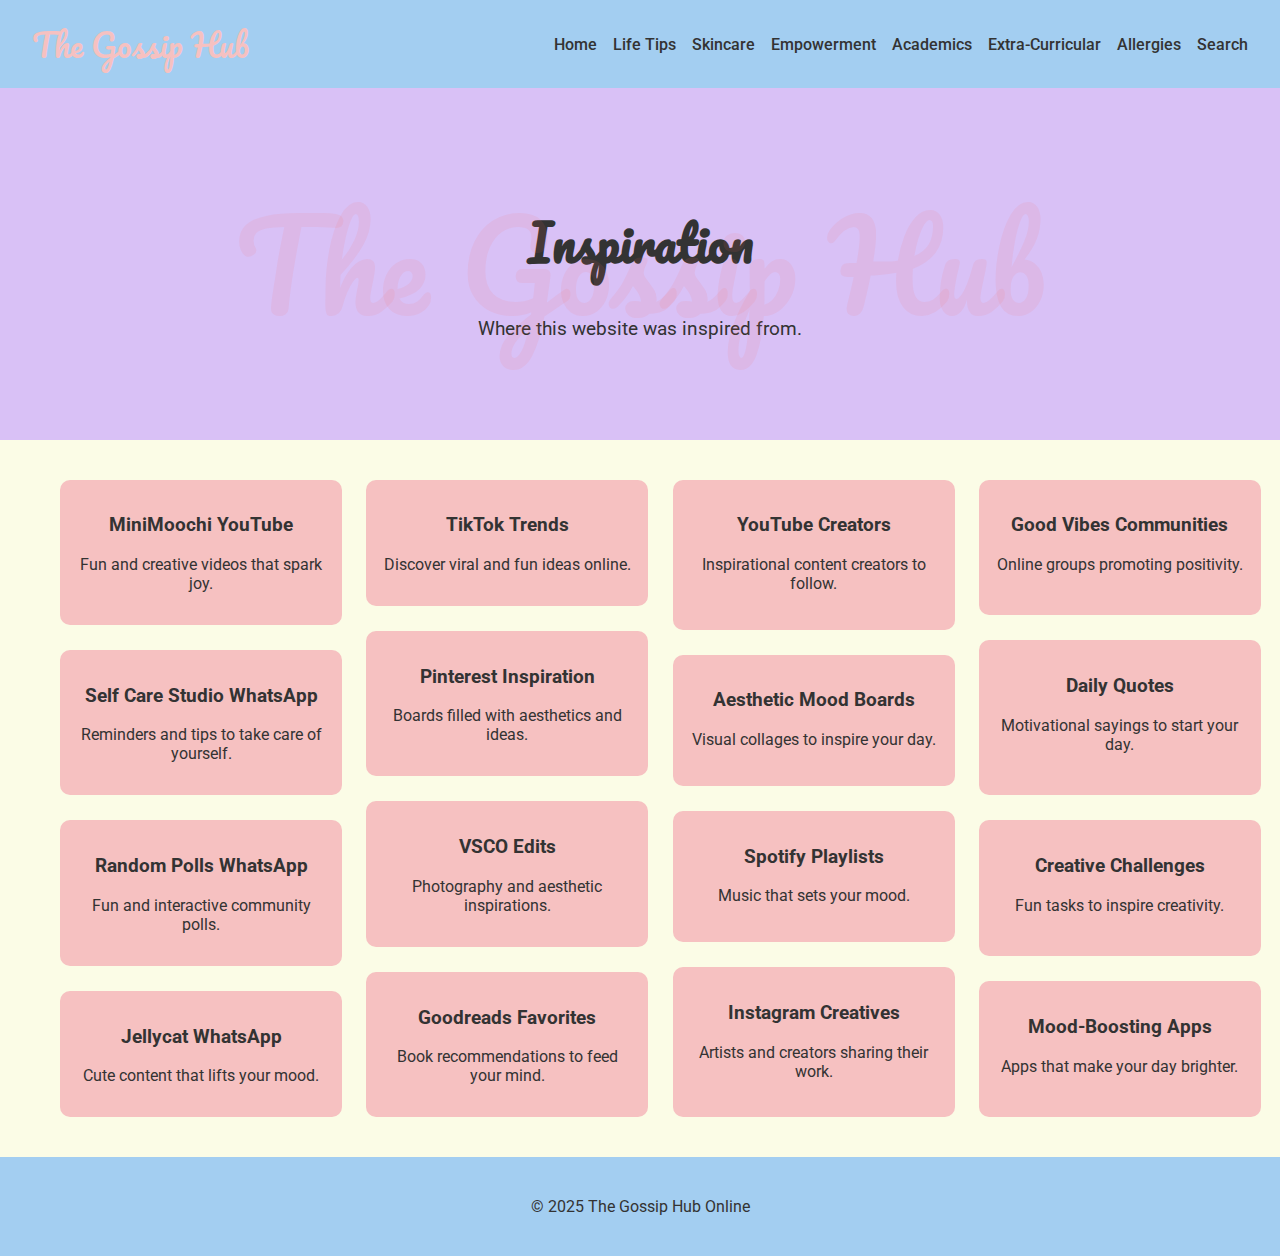
<file: inspiration.html>
<!DOCTYPE html>
<html lang="en">
<head>
<meta charset="UTF-16">
<meta name="viewport" content="width=device-width, initial-scale=1.0">
<title>Life Tips - The Gossip Hub</title>
<link href="https://fonts.googleapis.com/css2?family=Pacifico&family=Sacramento&family=Roboto&display=swap" rel="stylesheet">
<link rel="stylesheet" href="styles.css">
</head>
<body>

<header class="the_entire_header_bar_with_logo_and_navigation_links">
    <div class="the_logo_text_written_in_pacifico_font">The Gossip Hub</div>
    <nav>
        <ul class="the_list_of_navigation_links_at_the_top">
            <li><a href="index.html">Home</a></li>
            <li><a href="lifetips.html">Life Tips</a></li>
            <li><a href="skincare.html">Skincare</a></li>
            <li><a href="empowerment.html">Empowerment</a></li>
            <li><a href="academics.html">Academics</a></li>
            <li><a href="extra-curricular.html">Extra-Curricular</a></li>
            <li><a href="allergies.html">Allergies</a></li>
            <li><a href="search.html">Search</a></li>
        </ul>
    </nav>
</header>

<section class="the_large_intro_section_with_the_welcome_title">
    <h1 class="the_big_pacifico_title_in_the_intro_section">Inspiration</h1>
    <p class="the_small_description_under_the_big_intro_title">Where this website was inspired from.</p>
    <div class="the_faint_background_text_that_is_purely_decorative">The Gossip Hub</div>
</section>

<main class="the_main_content_area_of_the_homepage">
    <section class="the_section_for_life_tips_on_the_homepage">


        <div class="the_container_that_holds_all_the_cards_in_this_section">
<div class="the_container_that_holds_all_the_cards_in_this_section">

    <div class="one_individual_card_that_displays_an_image_and_text the_expandable_card">
        <h3 class="the_title_inside_one_card">MiniMoochi YouTube</h3>
        <p>Fun and creative videos that spark joy.</p>
        <div class="the_hidden_expanded_content">
            <p>Watching MiniMoochi’s content inspires creativity and positivity in everyday life.</p>
        </div>
    </div>

    <div class="one_individual_card_that_displays_an_image_and_text the_expandable_card">
        <h3 class="the_title_inside_one_card">Self Care Studio WhatsApp</h3>
        <p>Reminders and tips to take care of yourself.</p>
        <div class="the_hidden_expanded_content">
            <p>Daily self-care prompts encourage mindfulness, relaxation, and mental wellness.</p>
        </div>
    </div>

    <div class="one_individual_card_that_displays_an_image_and_text the_expandable_card">
        <h3 class="the_title_inside_one_card">Random Polls WhatsApp</h3>
        <p>Fun and interactive community polls.</p>
        <div class="the_hidden_expanded_content">
            <p>Engaging with polls is a playful way to connect and spark conversations.</p>
        </div>
    </div>

    <div class="one_individual_card_that_displays_an_image_and_text the_expandable_card">
        <h3 class="the_title_inside_one_card">Jellycat WhatsApp</h3>
        <p>Cute content that lifts your mood.</p>
        <div class="the_hidden_expanded_content">
            <p>Soft and adorable visuals make for comforting moments throughout the day.</p>
        </div>
    </div>

</div>

<div class="the_container_that_holds_all_the_cards_in_this_section">

    <div class="one_individual_card_that_displays_an_image_and_text the_expandable_card">
        <h3 class="the_title_inside_one_card">TikTok Trends</h3>
        <p>Discover viral and fun ideas online.</p>
        <div class="the_hidden_expanded_content">
            <p>Following trends can be entertaining and spark creative projects.</p>
        </div>
    </div>

    <div class="one_individual_card_that_displays_an_image_and_text the_expandable_card">
        <h3 class="the_title_inside_one_card">Pinterest Inspiration</h3>
        <p>Boards filled with aesthetics and ideas.</p>
        <div class="the_hidden_expanded_content">
            <p>Using Pinterest can give you ideas for crafts, decor, fashion, and more.</p>
        </div>
    </div>

    <div class="one_individual_card_that_displays_an_image_and_text the_expandable_card">
        <h3 class="the_title_inside_one_card">VSCO Edits</h3>
        <p>Photography and aesthetic inspirations.</p>
        <div class="the_hidden_expanded_content">
            <p>Exploring VSCO edits enhances creativity and visual expression.</p>
        </div>
    </div>

    <div class="one_individual_card_that_displays_an_image_and_text the_expandable_card">
        <h3 class="the_title_inside_one_card">Goodreads Favorites</h3>
        <p>Book recommendations to feed your mind.</p>
        <div class="the_hidden_expanded_content">
            <p>Discovering favorite reads encourages learning and exploration of new ideas.</p>
        </div>
    </div>

</div>

<div class="the_container_that_holds_all_the_cards_in_this_section">

    <div class="one_individual_card_that_displays_an_image_and_text the_expandable_card">
        <h3 class="the_title_inside_one_card">YouTube Creators</h3>
        <p>Inspirational content creators to follow.</p>
        <div class="the_hidden_expanded_content">
            <p>Creators share stories, tips, and tutorials that motivate and entertain.</p>
        </div>
    </div>

    <div class="one_individual_card_that_displays_an_image_and_text the_expandable_card">
        <h3 class="the_title_inside_one_card">Aesthetic Mood Boards</h3>
        <p>Visual collages to inspire your day.</p>
        <div class="the_hidden_expanded_content">
            <p>Compiling images and quotes creates a personal source of daily inspiration.</p>
        </div>
    </div>

    <div class="one_individual_card_that_displays_an_image_and_text the_expandable_card">
        <h3 class="the_title_inside_one_card">Spotify Playlists</h3>
        <p>Music that sets your mood.</p>
        <div class="the_hidden_expanded_content">
            <p>Listening to curated playlists can motivate, relax, or energize you.</p>
        </div>
    </div>

    <div class="one_individual_card_that_displays_an_image_and_text the_expandable_card">
        <h3 class="the_title_inside_one_card">Instagram Creatives</h3>
        <p>Artists and creators sharing their work.</p>
        <div class="the_hidden_expanded_content">
            <p>Exploring creative feeds introduces inspiration for art, fashion, and lifestyle.</p>
        </div>
    </div>

</div>

<div class="the_container_that_holds_all_the_cards_in_this_section">

    <div class="one_individual_card_that_displays_an_image_and_text the_expandable_card">
        <h3 class="the_title_inside_one_card">Good Vibes Communities</h3>
        <p>Online groups promoting positivity.</p>
        <div class="the_hidden_expanded_content">
            <p>Joining uplifting communities encourages growth, connection, and support.</p>
        </div>
    </div>

    <div class="one_individual_card_that_displays_an_image_and_text the_expandable_card">
        <h3 class="the_title_inside_one_card">Daily Quotes</h3>
        <p>Motivational sayings to start your day.</p>
        <div class="the_hidden_expanded_content">
            <p>Reading quotes helps set a positive mindset and reflect on meaningful ideas.</p>
        </div>
    </div>

    <div class="one_individual_card_that_displays_an_image_and_text the_expandable_card">
        <h3 class="the_title_inside_one_card">Creative Challenges</h3>
        <p>Fun tasks to inspire creativity.</p>
        <div class="the_hidden_expanded_content">
            <p>Participating in challenges sparks imagination and encourages trying new things.</p>
        </div>
    </div>

    <div class="one_individual_card_that_displays_an_image_and_text the_expandable_card">
        <h3 class="the_title_inside_one_card">Mood-Boosting Apps</h3>
        <p>Apps that make your day brighter.</p>
        <div class="the_hidden_expanded_content">
            <p>Exploring apps focused on wellness, fun, or aesthetics can inspire and relax.</p>
        </div>
    </div>

</div>


    </section>
</main>


<footer class="the_footer_at_the_bottom_with_copyright_text">
    <p>&copy; 2025 The Gossip Hub Online</p>
</footer>

<button id="resetDevMode" style="display:none; position:fixed; top:10px; right:10px; z-index:1000;">Reset Page</button>
<div id="devEffectsContainer" style="pointer-events:none; position:fixed; top:0; left:0; width:100%; height:100%; z-index:999;"></div>

<script>
let devMode = false;
const devContainer = document.getElementById('devEffectsContainer');


const emojis = ["🌈", "💜", "🎉", "✨", "🔮", "🧋", "💔", "❤️‍🩹", "❤️‍🔥","☕️", "🍵", "💖", "💝", "🎀", "🩵" ,"💙", "💜", "🩷", "🤍", "🎉", "🧃", "❔"," 🖤","🥤", "🧊", "❄️", "🌺", "☀️", "🌷","🌸", "🍁", "🦶", "👅", "😼", "🍓", "☁️", "🌧️", "⛅️", "🌨️"," ☔️" 
];


function createDevEffect() {
    const span = document.createElement('span');
    span.classList.add('devEffectItem');
    span.textContent = emojis[Math.floor(Math.random() * emojis.length)];
    span.style.left = Math.random() * 100 + "vw";
    span.style.fontSize = (20 + Math.random() * 30) + "px";
    devContainer.appendChild(span);
    setTimeout(() => { span.remove(); }, 4000);
}
document.addEventListener("keydown", function(e) {
    if ((e.ctrlKey || e.metaKey) && e.key === 'd') {
        e.preventDefault();
        devMode = !devMode;
        document.body.classList.toggle("dev-mode", devMode);
        document.getElementById("resetDevMode").style.display = devMode ? "block" : "none";

        if(devMode){
            // Launch confetti/emoji effect repeatedly
            devInterval = setInterval(createDevEffect, 150);
        } else {
            clearInterval(devInterval);
        }
    }
});


document.getElementById("resetDevMode").addEventListener("click", () => {
    document.body.classList.remove("dev-mode");
    document.getElementById("resetDevMode").style.display = "none";
    clearInterval(devInterval);
});
    const cards = document.querySelectorAll('.the_expandable_card');

    cards.forEach(card => {
        card.addEventListener('click', () => {
            card.classList.toggle('open');
        });
    });
</script>

</body>
</html>
</file>
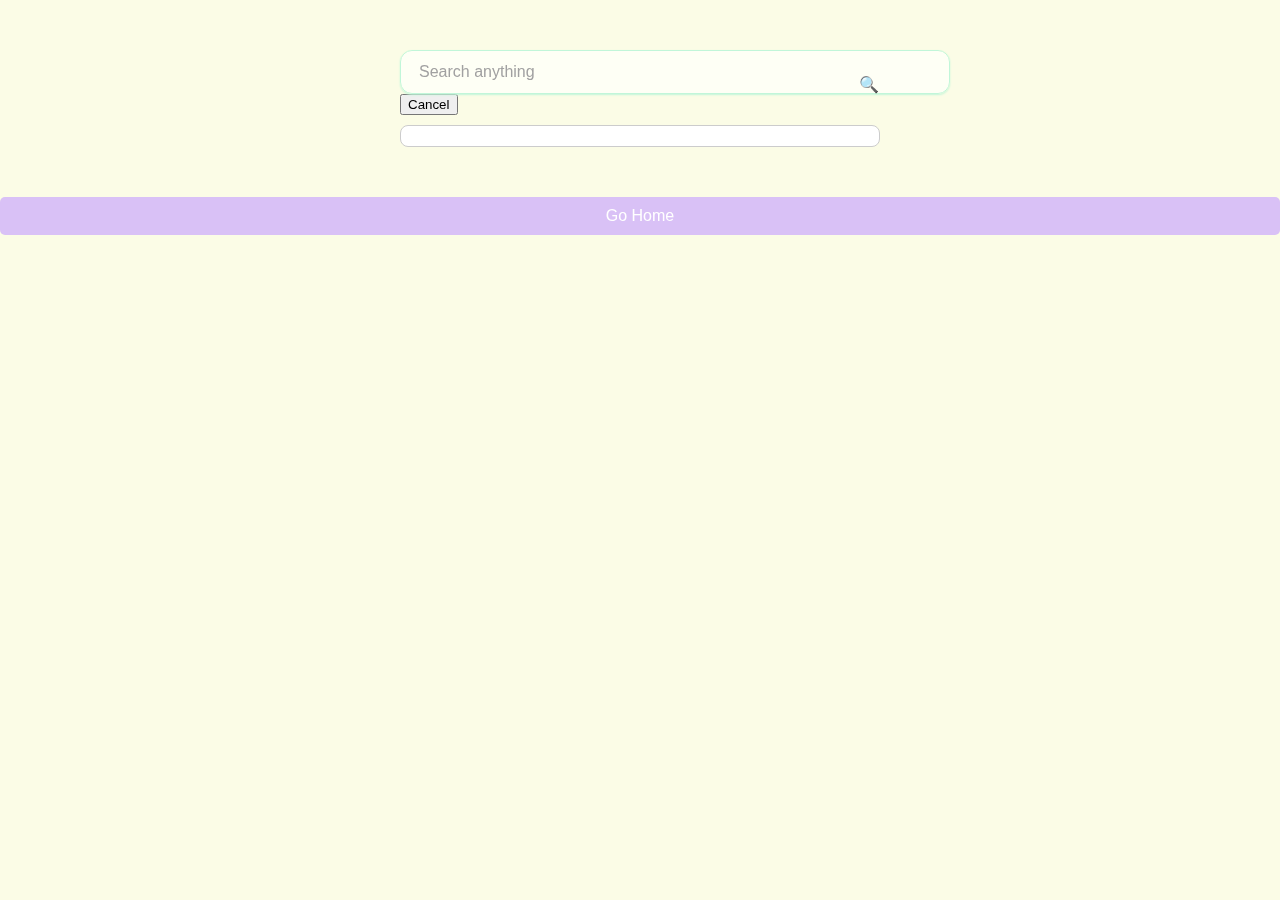
<file: search.html>
<!DOCTYPE html>
<html>
<head>
    <meta charset="UTF-16">
    <link rel="stylesheet" href="styles.css">
    <title>Search - The Gossip Hub</title>
    <style>
        .search-results-container {
            margin-top: 10px;
            max-height: 300px;
            overflow-y: auto;
            border: 1px solid #ccc;
            border-radius: 8px;
            background: #fff;
            padding: 10px;
        }
        .search-result-item {
            padding: 8px;
            border-bottom: 1px solid #eee;
        }
        .search-result-item:last-child {
            border-bottom: none;
        }
        .search-result-item a {
            text-decoration: none;
            color: #333;
        }
        .search-result-item a:hover h4 {
            text-decoration: underline;
        }
        .no-results {
            font-style: italic;
            color: #999;
        }
    </style>
</head>
<body>
<div class="the_entire_search_area_that_contains_the_box_and_maybe_icons">
    <div class="the_wrapper_that_contains_search_input_and_icon">
        <input 
            type="text" 
            id="the_search_box_where_the_user_types_the_query" 
            class="the_actual_search_input_field_that_users_type_in"
            placeholder="Search anything"
        >
        <span class="the_magnifying_glass_icon_inside_the_search_box">&#128269;</span>
        <button class="search_cancel_button">Cancel</button>
    </div>
</div>
<a href="index.html" class="go_home_button">Go Home</a>

<button id="resetDevMode" style="display:none; position:fixed; top:10px; right:10px; z-index:1000;">Reset Page</button>
<div id="devEffectsContainer" style="pointer-events:none; position:fixed; top:0; left:0; width:100%; height:100%; z-index:999;"></div>

<script>
document.addEventListener("DOMContentLoaded", () => {

    const searchData = [
        { title: "Home", description: "Welcome to The Gossip Hub homepage.", url: "index.html" },
        { title: "Skincare Tips", description: "Learn how to take care of your skin effectively.", url: "skincare.html" },
        { title: "Empowerment", description: "Boost your confidence and personal growth.", url: "empowerment.html" },
        { title: "Academics", description: "Study tips, subject guides, and academic advice.", url: "academics.html" },
        { title: "Extra-Curricular", description: "Ideas and tips for extra-curricular activities.", url: "extra-curricular.html" },
        { title: "Allergies", description: "Understand allergies, symptoms, and precautions.", url: "allergies.html" },
        { title: "Life Tips", description: "Daily life advice to improve your mindset and habits.", url: "life-tips.html" }
    ];

    const searchInput = document.getElementById("the_search_box_where_the_user_types_the_query");
    const resultsContainer = document.createElement("div");
    resultsContainer.classList.add("search-results-container");
    document.querySelector(".the_wrapper_that_contains_search_input_and_icon").appendChild(resultsContainer);

    const cancelBtn = document.querySelector(".search_cancel_button");

    function renderResults(filteredData) {
        resultsContainer.innerHTML = "";
        if (filteredData.length === 0) {
            resultsContainer.innerHTML = "<p class='no-results'>No results found.</p>";
            return;
        }
        filteredData.forEach(item => {
            const resultItem = document.createElement("div");
            resultItem.classList.add("search-result-item");
            resultItem.innerHTML = `
                <a href="${item.url}">
                    <h4>${item.title}</h4>
                    <p>${item.description}</p>
                </a>
            `;
            resultsContainer.appendChild(resultItem);
        });
    }

    function filterSearch(query) {
        const lowerQuery = query.toLowerCase().trim();
        return searchData.filter(item => 
            item.title.toLowerCase().includes(lowerQuery) ||
            item.description.toLowerCase().includes(lowerQuery)
        );
    }

    searchInput.addEventListener("input", () => {
        const query = searchInput.value;
        if (!query) {
            resultsContainer.innerHTML = "";
            return;
        }
        const filtered = filterSearch(query);
        renderResults(filtered);
    });

    cancelBtn.addEventListener("click", () => {
        searchInput.value = "";
        resultsContainer.innerHTML = "";
    });

//This part is just an easter egg feature. I had to research online to create it, so this next code is not entirely my own. To activate it, you have to press Control D.

    let devMode = false;
    const devContainer = document.getElementById('devEffectsContainer');
    const resetBtn = document.getElementById("resetDevMode");

    const emojis = ["🌈", "💜", "🎉", "✨", "🔮", "🧋", "💔", "❤️‍🩹", "❤️‍🔥","☕️", "🍵", "💖", "💝", "🎀", "🩵","💙","🩷","🤍","🎉","🧃","❔","🖤","🥤","🧊","❄️","🌺","☀️","🌷","🌸","🍁","🦶","😼","🍓","☁️","🌧️","⛅️","🌨️","☔️"];

    function createDevEffect() {
        const span = document.createElement('span');
        span.classList.add('devEffectItem');
        span.textContent = emojis[Math.floor(Math.random() * emojis.length)];
        span.style.left = Math.random() * 100 + "vw";
        span.style.fontSize = (20 + Math.random() * 30) + "px";
        devContainer.appendChild(span);
        setTimeout(() => { span.remove(); }, 4000);
    }

    document.addEventListener("keydown", function(e) {
        if ((e.ctrlKey || e.metaKey) && e.key === 'd') {
            e.preventDefault();
            devMode = !devMode;
            document.body.classList.toggle("dev-mode", devMode);
            resetBtn.style.display = devMode ? "block" : "none";

            if(devMode){
                devInterval = setInterval(createDevEffect, 150);
            } else {
                clearInterval(devInterval);
            }
        }
    });

    resetBtn.addEventListener("click", () => {
        document.body.classList.remove("dev-mode");
        resetBtn.style.display = "none";
        clearInterval(devInterval);
    });

});
</script>
</body>
</html>
</file>
<file: styles.css>
��b o d y   { 
         f o n t - f a m i l y :   ' R o b o t o ' ,   s a n s - s e r i f ; 
         m a r g i n :   0 ; 
         p a d d i n g :   0 ; 
         b a c k g r o u n d - c o l o r :   # f b f c e 6 ; 
         c o l o r :   # 3 3 3 ; 
 } 
 
 
 . t h e _ e n t i r e _ h e a d e r _ b a r _ w i t h _ l o g o _ a n d _ n a v i g a t i o n _ l i n k s   { 
         d i s p l a y :   f l e x ; 
         j u s t i f y - c o n t e n t :   s p a c e - b e t w e e n ; 
         a l i g n - i t e m s :   c e n t e r ; 
         p a d d i n g :   1 r e m   2 r e m ; 
         b a c k g r o u n d - c o l o r :   # A 3 C E F 1 ; 
 } 
 
 . t h e _ l o g o _ t e x t _ w r i t t e n _ i n _ p a c i f i c o _ f o n t   { 
         f o n t - f a m i l y :   ' P a c i f i c o ' ,   c u r s i v e ; 
         f o n t - s i z e :   2 r e m ; 
         c o l o r :   # F 6 C 1 C 1 ; 
 } 
 
 . t h e _ l i s t _ o f _ n a v i g a t i o n _ l i n k s _ a t _ t h e _ t o p   { 
         l i s t - s t y l e :   n o n e ; 
         d i s p l a y :   f l e x ; 
         g a p :   1 r e m ; 
         m a r g i n :   0 ; 
         p a d d i n g :   0 ; 
 } 
 
 . t h e _ l i s t _ o f _ n a v i g a t i o n _ l i n k s _ a t _ t h e _ t o p   a   { 
         t e x t - d e c o r a t i o n :   n o n e ; 
         c o l o r :   # 3 3 3 ; 
         f o n t - w e i g h t :   5 0 0 ; 
         t r a n s i t i o n :   c o l o r   0 . 3 s   e a s e ; 
 } 
 
 . t h e _ l i s t _ o f _ n a v i g a t i o n _ l i n k s _ a t _ t h e _ t o p   a : h o v e r   { 
         c o l o r :   # F F 6 F 6 1 ; 
 } 
 
 . t h e _ l a r g e _ i n t r o _ s e c t i o n _ w i t h _ t h e _ w e l c o m e _ t i t l e   { 
         p o s i t i o n :   r e l a t i v e ; 
         t e x t - a l i g n :   c e n t e r ; 
         p a d d i n g :   5 r e m   2 r e m ; 
         b a c k g r o u n d - c o l o r :   # D 9 C 1 F 6 ; 
         o v e r f l o w :   h i d d e n ; 
 } 
 
 . t h e _ b i g _ p a c i f i c o _ t i t l e _ i n _ t h e _ i n t r o _ s e c t i o n   { 
         f o n t - f a m i l y :   ' P a c i f i c o ' ,   c u r s i v e ; 
         f o n t - s i z e :   3 r e m ; 
 } 
 
 . t h e _ s m a l l _ d e s c r i p t i o n _ u n d e r _ t h e _ b i g _ i n t r o _ t i t l e   { 
         f o n t - s i z e :   1 . 2 r e m ; 
 } 
 
 . t h e _ b u t t o n _ i n _ t h e _ i n t r o _ s e c t i o n _ m e a n t _ f o r _ r e a d i n g _ m o r e   { 
         b a c k g r o u n d - c o l o r :   # F F 6 F 6 1 ; 
         b o r d e r :   n o n e ; 
         c o l o r :   w h i t e ; 
         p a d d i n g :   0 . 8 r e m   1 . 5 r e m ; 
         b o r d e r - r a d i u s :   1 0 p x ; 
         c u r s o r :   p o i n t e r ; 
         f o n t - s i z e :   1 r e m ; 
         t r a n s i t i o n :   b a c k g r o u n d - c o l o r   0 . 3 s   e a s e ; 
 } 
 
 . t h e _ b u t t o n _ i n _ t h e _ i n t r o _ s e c t i o n _ m e a n t _ f o r _ r e a d i n g _ m o r e : h o v e r   { 
         b a c k g r o u n d - c o l o r :   # e 6 5 b 5 0 ; 
 } 
 
 . t h e _ f a i n t _ b a c k g r o u n d _ t e x t _ t h a t _ i s _ p u r e l y _ d e c o r a t i v e   { 
         f o n t - f a m i l y :   ' P a c i f i c o ' ,   c u r s i v e ; 
         f o n t - s i z e :   1 2 0 p x ; 
         c o l o r :   r g b a ( 2 5 5 ,   1 1 1 ,   9 7 ,   0 . 1 ) ; 
         p o s i t i o n :   a b s o l u t e ; 
         t o p :   5 0 % ; 
         l e f t :   5 0 % ; 
         t r a n s f o r m :   t r a n s l a t e ( - 5 0 % ,   - 5 0 % ) ; 
         p o i n t e r - e v e n t s :   n o n e ; 
         w h i t e - s p a c e :   n o w r a p ; 
 } 
 
 . t h e _ t i t l e _ f o r _ e a c h _ s e c t i o n _ w r i t t e n _ i n _ s a c r a m e n t o _ f o n t   { 
         f o n t - f a m i l y :   ' S a c r a m e n t o ' ,   c u r s i v e ; 
         f o n t - s i z e :   2 r e m ; 
         t e x t - a l i g n :   c e n t e r ; 
         m a r g i n - t o p :   2 r e m ; 
 } 
 
 . t h e _ c o n t a i n e r _ t h a t _ h o l d s _ a l l _ t h e _ c a r d s _ i n _ t h i s _ s e c t i o n   { 
         d i s p l a y :   g r i d ; 
         g r i d - t e m p l a t e - c o l u m n s :   r e p e a t ( a u t o - f i t ,   m i n m a x ( 2 5 0 p x ,   1 f r ) ) ; 
         g a p :   2 5 p x ; 
         w i d t h :   1 0 0 % ; 
         m a x - w i d t h :   1 2 0 0 p x ; 
         m a r g i n :   0   a u t o ; 
         p a d d i n g :   2 0 p x ; 
 } 
 
 . o n e _ i n d i v i d u a l _ c a r d _ t h a t _ d i s p l a y s _ a n _ i m a g e _ a n d _ t e x t   { 
         b a c k g r o u n d - c o l o r :   # F 6 C 1 C 1 ; 
         p a d d i n g :   1 r e m ; 
         w i d t h :   2 5 0 p x ; 
         b o r d e r - r a d i u s :   1 0 p x ; 
         t e x t - a l i g n :   c e n t e r ; 
         t r a n s i t i o n :   t r a n s f o r m   0 . 3 s   e a s e ,   b o x - s h a d o w   0 . 3 s   e a s e ; 
 } 
 
 . o n e _ i n d i v i d u a l _ c a r d _ t h a t _ d i s p l a y s _ a n _ i m a g e _ a n d _ t e x t : h o v e r   { 
         t r a n s f o r m :   t r a n s l a t e Y ( - 5 p x ) ; 
         b o x - s h a d o w :   0   8 p x   1 5 p x   r g b a ( 0 , 0 , 0 , 0 . 1 ) ; 
 } 
 
 . o n e _ i n d i v i d u a l _ c a r d _ t h a t _ d i s p l a y s _ a n _ i m a g e _ a n d _ t e x t   i m g   { 
         w i d t h :   1 0 0 % ; 
         b o r d e r - r a d i u s :   1 0 p x ; 
 } 
 
 . t h e _ f o o t e r _ a t _ t h e _ b o t t o m _ w i t h _ c o p y r i g h t _ t e x t   { 
         b a c k g r o u n d - c o l o r :   # A 3 C E F 1 ; 
         t e x t - a l i g n :   c e n t e r ; 
         p a d d i n g :   1 . 5 r e m ; 
 } 
 . t h e _ h i d d e n _ e x p a n d e d _ c o n t e n t   { 
         d i s p l a y :   n o n e ; 
         m a r g i n - t o p :   1 0 p x ; 
         p a d d i n g - t o p :   1 0 p x ; 
         b o r d e r - t o p :   1 p x   s o l i d   r g b a ( 0 , 0 , 0 , 0 . 1 ) ; 
 } 
 
 . t h e _ e x p a n d a b l e _ c a r d . o p e n   . t h e _ h i d d e n _ e x p a n d e d _ c o n t e n t   { 
         d i s p l a y :   b l o c k ; 
 } 
 
 
 . t h e _ e n t i r e _ s e a r c h _ a r e a _ t h a t _ c o n t a i n s _ t h e _ b o x _ a n d _ m a y b e _ i c o n s   { 
         w i d t h :   1 0 0 % ; 
         d i s p l a y :   f l e x ; 
         j u s t i f y - c o n t e n t :   c e n t e r ; 
         m a r g i n :   5 0 p x   0 ; 
 } 
 
 . t h e _ w r a p p e r _ t h a t _ c o n t a i n s _ s e a r c h _ i n p u t _ a n d _ i c o n   { 
         p o s i t i o n :   r e l a t i v e ; 
         w i d t h :   4 5 % ; 
         m a x - w i d t h :   4 8 0 p x ; 
         t r a n s i t i o n :   w i d t h   0 . 3 5 s   e a s e ; 
 } 
 . t h e _ a c t u a l _ s e a r c h _ i n p u t _ f i e l d _ t h a t _ u s e r s _ t y p e _ i n   { 
         w i d t h :   1 0 0 % ; 
         p a d d i n g :   1 2 p x   5 0 p x   1 2 p x   1 8 p x ; 
         b o r d e r :   1 p x   s o l i d   # C 1 F 6 D 9 ; 
         b o r d e r - r a d i u s :   1 2 p x ; 
         f o n t - s i z e :   1 6 p x ; 
         b a c k g r o u n d :   r g b a ( 2 5 5 ,   2 5 5 ,   2 5 5 ,   0 . 7 5 ) ; 
         b a c k d r o p - f i l t e r :   s a t u r a t e ( 1 8 0 % )   b l u r ( 2 0 p x ) ; 
 
         b o x - s h a d o w : 
                 0   1 p x   2 p x   # C 1 F 6 D 9 , 
                 0   0   0   0   r g b a ( 0 , 1 2 2 , 2 5 5 , 0 . 4 ) ; 
 
         t r a n s i t i o n : 
                 b o x - s h a d o w   0 . 3 s   e a s e , 
                 b o r d e r - c o l o r   0 . 3 s   e a s e , 
                 b a c k g r o u n d   0 . 3 s   e a s e , 
                 t r a n s f o r m   0 . 3 s   e a s e ; 
 } 
 
 
 . t h e _ a c t u a l _ s e a r c h _ i n p u t _ f i e l d _ t h a t _ u s e r s _ t y p e _ i n : h o v e r   { 
         b o x - s h a d o w : 
                 0   2 p x   6 p x   # C 1 F 6 D 9 ; 
 } 
 
 . t h e _ a c t u a l _ s e a r c h _ i n p u t _ f i e l d _ t h a t _ u s e r s _ t y p e _ i n : f o c u s   { 
         b a c k g r o u n d :   # f b f c e 6 ; 
         b o r d e r - c o l o r :   # C 1 F 6 D 9 ; 
         t r a n s f o r m :   s c a l e ( 1 . 0 3 ) ; 
 
         b o x - s h a d o w : 
                 0   0   1 0 p x   # C 1 F 6 D 9 , 
                 0   4 p x   1 4 p x   # C 1 F 6 D 9 ; 
 } 
 
 . t h e _ a c t u a l _ s e a r c h _ i n p u t _ f i e l d _ t h a t _ u s e r s _ t y p e _ i n : f o c u s   +   . t h e _ m a g n i f y i n g _ g l a s s _ i c o n _ i n s i d e _ t h e _ s e a r c h _ b o x , 
 . t h e _ a c t u a l _ s e a r c h _ i n p u t _ f i e l d _ t h a t _ u s e r s _ t y p e _ i n : f o c u s   ~   *   { 
 } 
 
 . t h e _ a c t u a l _ s e a r c h _ i n p u t _ f i e l d _ t h a t _ u s e r s _ t y p e _ i n : f o c u s   { 
 } 
 
 . t h e _ w r a p p e r _ t h a t _ c o n t a i n s _ s e a r c h _ i n p u t _ a n d _ i c o n : f o c u s - w i t h i n   { 
         w i d t h :   5 5 % ; 
         m a x - w i d t h :   5 6 0 p x ; 
 } 
 . t h e _ a c t u a l _ s e a r c h _ i n p u t _ f i e l d _ t h a t _ u s e r s _ t y p e _ i n : : p l a c e h o l d e r   { 
         c o l o r :   # a 1 a 1 a 1 ; 
 } 
 . t h e _ m a g n i f y i n g _ g l a s s _ i c o n _ i n s i d e _ t h e _ s e a r c h _ b o x   { 
         p o s i t i o n :   a b s o l u t e ; 
         r i g h t :   1 p x ; 
         t o p :   3 5 % ; 
         t r a n s f o r m :   t r a n s l a t e Y ( - 5 0 % ) ; 
         f o n t - s i z e :   1 r e m ; 
         c o l o r :   # ; 
         p o i n t e r - e v e n t s :   n o n e ; 
 } 
 . g o _ h o m e _ b u t t o n   { 
         d i s p l a y :   b l o c k ; 
         p a d d i n g :   1 0 p x   2 0 p x ; 
         b a c k g r o u n d - c o l o r :   # D 9 C 1 F 6 ; 
         c o l o r :   w h i t e ; 
         t e x t - d e c o r a t i o n :   n o n e ; 
         b o r d e r - r a d i u s :   5 p x ; 
         f o n t - s i z e :   1 6 p x ; 
         m a r g i n :   1 0 p x   a u t o ;   
         t e x t - a l i g n :   c e n t e r ;   
 } 
 
 . g o _ h o m e _ b u t t o n : h o v e r   { 
         b a c k g r o u n d - c o l o r :   # D 9 C 1 F 6 ; 
 } 
 / *   A d d   T i p   B u t t o n   * / 
 . a d d - t i p - b u t t o n   { 
         d i s p l a y :   b l o c k ; 
         m a r g i n :   2 0 p x   a u t o ; 
         p a d d i n g :   1 2 p x   2 5 p x ; 
         b a c k g r o u n d - c o l o r :   # f f 6 9 b 4 ; 
         c o l o r :   w h i t e ; 
         b o r d e r :   n o n e ; 
         b o r d e r - r a d i u s :   1 0 p x ; 
         c u r s o r :   p o i n t e r ; 
         f o n t - s i z e :   1 8 p x ; 
 } 
 
 . a d d - t i p - b u t t o n : h o v e r   { 
         b a c k g r o u n d - c o l o r :   # f f 4 f 9 a ; 
 } 
 
 / *   P o p u p   B a c k g r o u n d   * / 
 . p o p u p - o v e r l a y   { 
         d i s p l a y :   n o n e ; 
         p o s i t i o n :   f i x e d ; 
         t o p :   0 ; 
         l e f t :   0 ; 
         w i d t h :   1 0 0 % ; 
         h e i g h t :   1 0 0 % ; 
         b a c k g r o u n d :   r g b a ( 0 , 0 , 0 , 0 . 6 ) ; 
         j u s t i f y - c o n t e n t :   c e n t e r ; 
         a l i g n - i t e m s :   c e n t e r ; 
         z - i n d e x :   9 9 9 ; 
 } 
 
 / *   P o p u p   B o x   * / 
 . p o p u p - b o x   { 
         b a c k g r o u n d :   w h i t e ; 
         p a d d i n g :   2 5 p x ; 
         w i d t h :   3 2 0 p x ; 
         b o r d e r - r a d i u s :   1 5 p x ; 
         b o x - s h a d o w :   0   0   2 0 p x   r g b a ( 0 , 0 , 0 , 0 . 2 ) ; 
 } 
 
 . p o p u p - b o x   i n p u t , 
 . p o p u p - b o x   t e x t a r e a   { 
         w i d t h :   1 0 0 % ; 
         m a r g i n - b o t t o m :   1 0 p x ; 
         p a d d i n g :   8 p x ; 
         b o r d e r - r a d i u s :   8 p x ; 
         b o r d e r :   1 p x   s o l i d   # c c c ; 
 } 
 
 . p o p u p - b u t t o n s   { 
         d i s p l a y :   f l e x ; 
         j u s t i f y - c o n t e n t :   s p a c e - b e t w e e n ; 
 } 
 
 . p o p u p - b u t t o n s   b u t t o n   { 
         p a d d i n g :   8 p x   1 5 p x ; 
         b o r d e r :   n o n e ; 
         b a c k g r o u n d :   # f f 6 9 b 4 ; 
         c o l o r :   w h i t e ; 
         b o r d e r - r a d i u s :   8 p x ; 
         c u r s o r :   p o i n t e r ; 
 } 
 
 . p o p u p - b u t t o n s   b u t t o n : h o v e r   { 
         b a c k g r o u n d :   # f f 4 f 9 a ; 
 } 
 
 
 . u s e r - t i p - c a r d   { 
         b a c k g r o u n d :   w h i t e ; 
         b o r d e r - r a d i u s :   1 2 p x ; 
         p a d d i n g :   1 5 p x ; 
         b o x - s h a d o w :   0   4 p x   1 5 p x   r g b a ( 0 , 0 , 0 , 0 . 1 ) ; 
         t e x t - a l i g n :   c e n t e r ; 
 } 
 
 . u s e r - a d d e d - c a r d   { 
         p o s i t i o n :   r e l a t i v e ; 
         b a c k g r o u n d - c o l o r :   # F 6 C 1 C 1 ; 
         t r a n s i t i o n :   t r a n s f o r m   0 . 3 s   e a s e ,   b o x - s h a d o w   0 . 3 s   e a s e ; 
 } 
 
 
 . u s e r - t i p - b a d g e   { 
         p o s i t i o n :   a b s o l u t e ; 
         t o p :   8 p x ; 
         l e f t :   8 p x ; 
         b a c k g r o u n d :   # f f 6 9 b 4 ; 
         c o l o r :   w h i t e ; 
         p a d d i n g :   3 p x   8 p x ; 
         f o n t - s i z e :   0 . 7 5 r e m ; 
         b o r d e r - r a d i u s :   6 p x ; 
         p o i n t e r - e v e n t s :   n o n e ; 
 } 
 
 
 . r e m o v e - c a r d - b u t t o n   { 
         m a r g i n - t o p :   1 2 p x ; 
         b a c k g r o u n d :   # f f 4 f 4 f ; 
         b o r d e r :   n o n e ; 
         p a d d i n g :   6 p x   1 2 p x ; 
         c o l o r :   w h i t e ; 
         f o n t - s i z e :   0 . 9 r e m ; 
         b o r d e r - r a d i u s :   8 p x ; 
         c u r s o r :   p o i n t e r ; 
         t r a n s i t i o n :   b a c k g r o u n d   0 . 3 s   e a s e ; 
 } 
 
 . r e m o v e - c a r d - b u t t o n : h o v e r   { 
         b a c k g r o u n d :   # d 6 3 8 3 8 ; 
 } 
 
 . d e v - m o d e   . o n e _ i n d i v i d u a l _ c a r d _ t h a t _ d i s p l a y s _ a n _ i m a g e _ a n d _ t e x t   { 
     a n i m a t i o n :   e x p l o d e   1 s   f o r w a r d s ; 
 } 
 
 @ k e y f r a m e s   e x p l o d e   { 
     0 %   {   t r a n s f o r m :   t r a n s l a t e ( 0 , 0 )   r o t a t e ( 0 d e g ) ;   } 
     5 0 %   {   t r a n s f o r m :   t r a n s l a t e ( c a l c ( - 5 0 v w   +   5 0 % ) ,   c a l c ( - 5 0 v h   +   5 0 % ) )   r o t a t e ( 1 8 0 d e g ) ;   o p a c i t y : 1 ;   } 
     1 0 0 %   {   t r a n s f o r m :   t r a n s l a t e ( c a l c ( 1 0 0 v w   -   5 0 % ) ,   c a l c ( 1 0 0 v h   -   5 0 % ) )   r o t a t e ( 7 2 0 d e g ) ;   o p a c i t y : 0 ;   } 
 } 
 
 . d e v - m o d e   b o d y   { 
     b a c k g r o u n d :   l i n e a r - g r a d i e n t ( 4 5 d e g ,   # f f b 6 c 1 ,   # 8 7 c e f a ,   # d d a 0 d d ) ; 
     a n i m a t i o n :   b g F l a s h   0 . 5 s   i n f i n i t e   a l t e r n a t e ; 
 } 
 
 @ k e y f r a m e s   b g F l a s h   { 
     0 %   {   b a c k g r o u n d - p o s i t i o n : 0   0 ;   } 
     1 0 0 %   {   b a c k g r o u n d - p o s i t i o n : 1 0 0 %   1 0 0 % ;   } 
 } 
 
 . d e v E f f e c t I t e m   { 
     p o s i t i o n :   a b s o l u t e ; 
     f o n t - s i z e :   2 4 p x ; 
     p o i n t e r - e v e n t s :   n o n e ; 
     u s e r - s e l e c t :   n o n e ; 
     a n i m a t i o n :   f l o a t E f f e c t   4 s   l i n e a r   f o r w a r d s ; 
 } 
 
 @ k e y f r a m e s   f l o a t E f f e c t   { 
     0 %   {   t r a n s f o r m :   t r a n s l a t e Y ( 0 )   r o t a t e ( 0 d e g ) ;   o p a c i t y : 1 ;   } 
     1 0 0 %   {   t r a n s f o r m :   t r a n s l a t e Y ( 1 0 0 v h )   r o t a t e ( 3 6 0 d e g ) ;   o p a c i t y : 0 ;   } 
 } 
 
 
 
</file>
